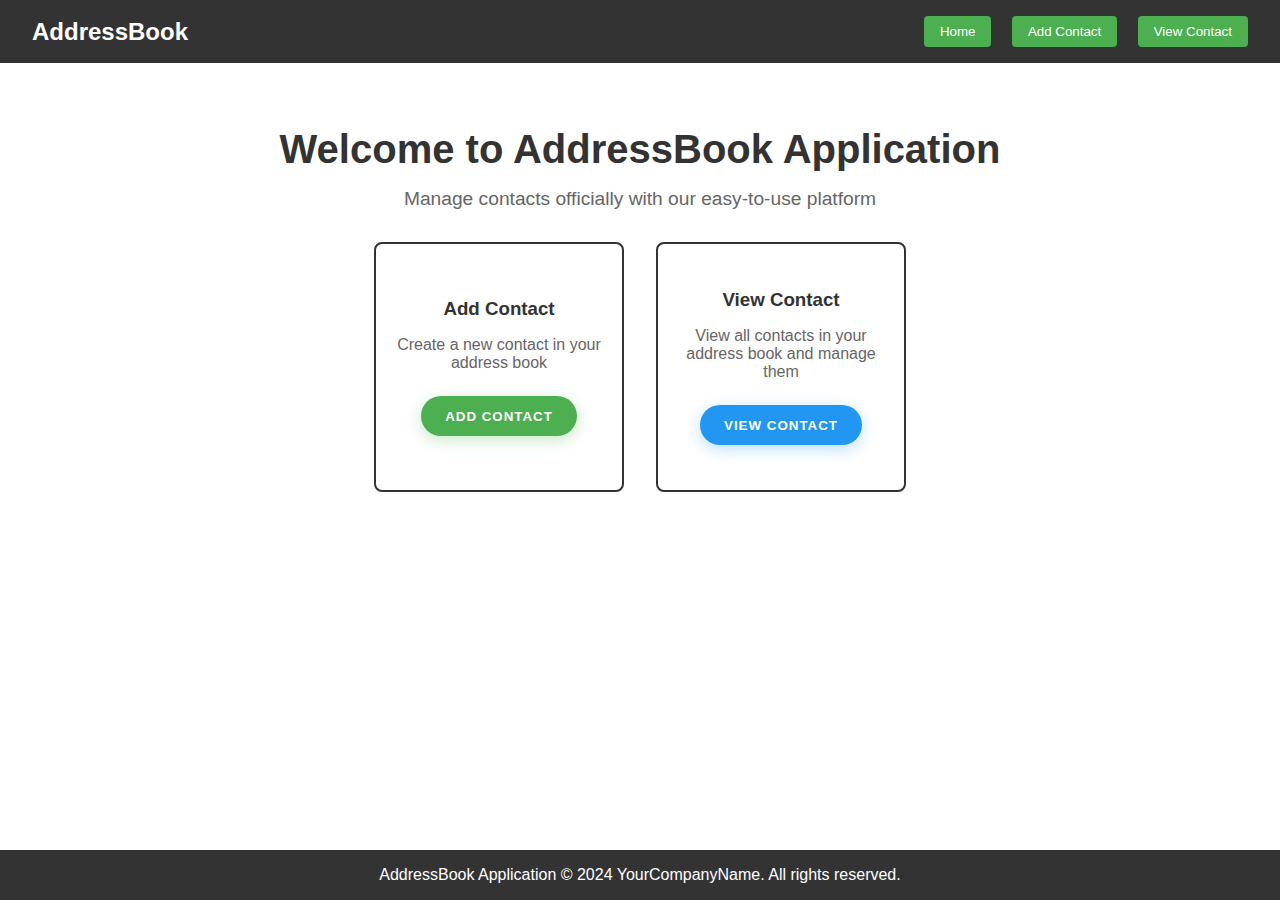
<file: index.html>
<!DOCTYPE html>
<html lang="en">
<head>
    <meta charset="UTF-8">
    <meta name="viewport" content="width=device-width, initial-scale=1.0">
    <title>AddressBook</title>
    <link rel="stylesheet" href="style.css">
</head>
<body>
    <header>
        <div class="logo">AddressBook</div>
        <div class="nav-buttons">
            <button onclick="window.location.href='index.html'">Home</button>
            <button onclick="window.location.href='addContact.html'">Add Contact</button>
            <button onclick="window.location.href='viewContact.html'">View Contact</button>
        </div>
    </header>

    <main>
        <div class="welcome-text">
            <h1>Welcome to AddressBook Application</h1>
            <p>Manage contacts officially with our easy-to-use platform</p>
        </div>

        <div class="action-boxes">
            <div class="box">
                <h3>Add Contact</h3>
                <p>Create a new contact in your address book</p>
                <button class="action-button add-btn" onclick="window.location.href='addContact.html'">Add Contact</button>
            </div>
            <div class="box">
                <h3>View Contact</h3>
                <p>View all contacts in your address book and manage them</p>
                <button class="action-button view-btn" onclick="window.location.href='viewContact.html'">View Contact</button>
            </div>
        </div>
    </main>

    <footer>
        <p>AddressBook Application © 2024 YourCompanyName. All rights reserved.</p>
    </footer>
    <script src="script.js"></script>
</body>
</html>
</file>
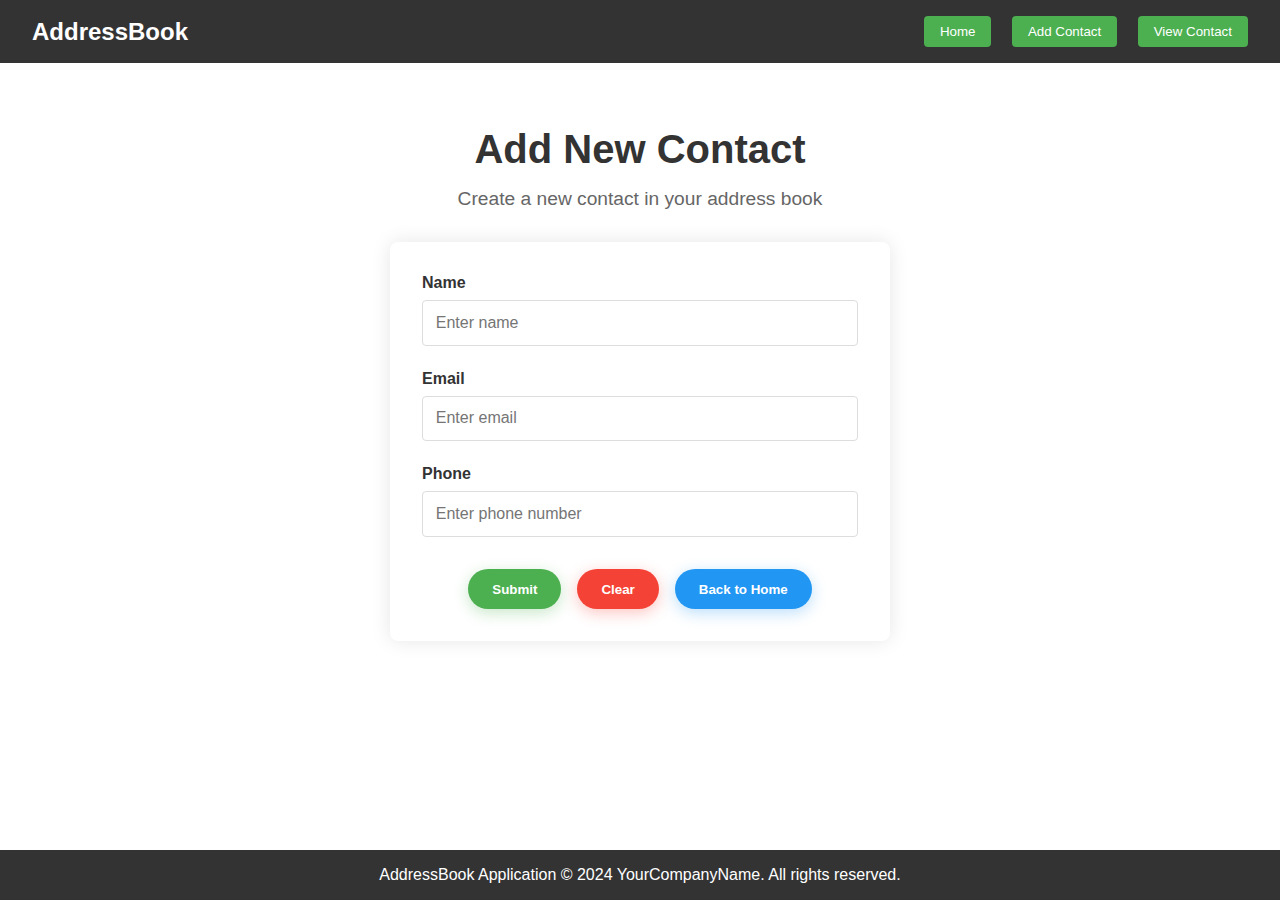
<file: addContact.html>
<!DOCTYPE html>
<html lang="en">
<head>
    <meta charset="UTF-8">
    <meta name="viewport" content="width=device-width, initial-scale=1.0">
    <title>Add Contact - AddressBook</title>
    <link rel="stylesheet" href="style.css">
</head>
<body>
    <header>
        <div class="logo">AddressBook</div>
        <div class="nav-buttons">
            <button onclick="window.location.href='index.html'">Home</button>
            <button onclick="window.location.href='addContact.html'">Add Contact</button>
            <button onclick="window.location.href='viewContact.html'">View Contact</button>
        </div>
    </header>

    <main>
        <div class="welcome-text">
            <h1>Add New Contact</h1>
            <p>Create a new contact in your address book</p>
        </div>

        <div class="contact-form">
            <form id="addContactForm" onsubmit="addContact(event)">
                <div class="form-group">
                    <label for="name">Name</label>
                    <input type="text" id="name" name="name" required placeholder="Enter name">
                </div>

                <div class="form-group">
                    <label for="email">Email</label>
                    <input type="email" id="email" name="email" required placeholder="Enter email">
                </div>

                <div class="form-group">
                    <label for="phone">Phone</label>
                    <input type="tel" id="phone" name="phone" required placeholder="Enter phone number">
                </div>

                <div class="button-group">
                    <button type="submit" class="submit-btn">Submit</button>
                    <button type="reset" class="clear-btn">Clear</button>
                    <button type="button" class="back-btn" onclick="window.location.href='index.html'">Back to Home</button>
                </div>
            </form>
        </div>
    </main>

    <footer>
        <p>AddressBook Application © 2024 YourCompanyName. All rights reserved.</p>
    </footer>
    <script src="api.js"></script>
    <script src="script.js"></script>
</body>
</html>
</file>
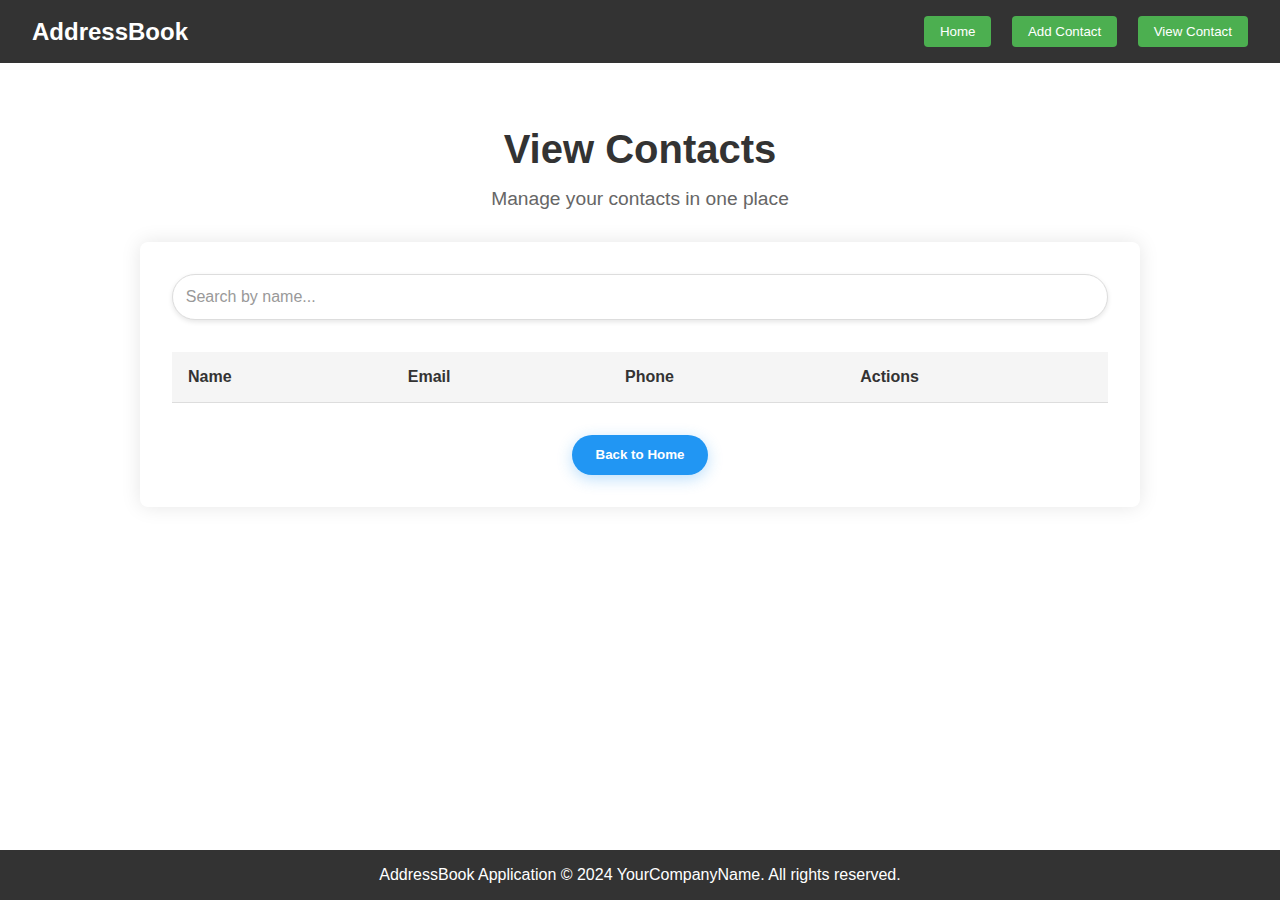
<file: viewContact.html>
<!DOCTYPE html>
<html lang="en">
<head>
    <meta charset="UTF-8">
    <meta name="viewport" content="width=device-width, initial-scale=1.0">
    <title>View Contacts - AddressBook</title>
    <link rel="stylesheet" href="style.css">
</head>
<body>
    <header>
        <div class="logo">AddressBook</div>
        <div class="nav-buttons">
            <button onclick="window.location.href='index.html'">Home</button>
            <button onclick="window.location.href='addContact.html'">Add Contact</button>
            <button onclick="window.location.href='viewContact.html'">View Contact</button>
        </div>
    </header>

    <main>
        <div class="welcome-text">
            <h1>View Contacts</h1>
            <p>Manage your contacts in one place</p>
        </div>

        <div class="contact-table-container">
            <div class="search-container">
                <input type="text" id="searchInput" placeholder="Search by name..." onkeyup="searchContacts()">
            </div>

            <table class="contact-table">
                <thead>
                    <tr>
                        <th>Name</th>
                        <th>Email</th>
                        <th>Phone</th>
                        <th>Actions</th>
                    </tr>
                </thead>
                <tbody id="contactTableBody">
                    <!-- Contacts will be dynamically added here -->
                </tbody>
            </table>
            <div class="button-group">
                <button class="back-btn" onclick="window.location.href='index.html'">Back to Home</button>
            </div>
        </div>
    </main>

    <footer>
        <p>AddressBook Application © 2024 YourCompanyName. All rights reserved.</p>
    </footer>
    <script src="api.js"></script>
    <script src="script.js"></script>
</body>
</html>
</file>
<file: style.css>
* {
    margin: 0;
    padding: 0;
    box-sizing: border-box;
    font-family: Arial, sans-serif;
}

body {
    min-height: 100vh;
    display: flex;
    flex-direction: column;
}

header {
    background-color: #333;
    color: white;
    padding: 1rem 2rem;
    display: flex;
    justify-content: space-between;
    align-items: center;
}

.logo {
    font-size: 1.5rem;
    font-weight: bold;
}

.nav-buttons button {
    padding: 0.5rem 1rem;
    margin-left: 1rem;
    border: none;
    border-radius: 4px;
    cursor: pointer;
    background-color: #4CAF50;
    color: white;
    transition: all 0.3s ease;
}

.nav-buttons button:hover {
    background-color: #45a049;
    transform: translateY(-2px);
}

main {
    flex: 1;
    padding: 2rem;
    text-align: center;
}

.welcome-text {
    margin: 2rem 0;
}

.welcome-text h1 {
    font-size: 2.5rem;
    margin-bottom: 1rem;
    color: #333;
}

.welcome-text p {
    font-size: 1.2rem;
    color: #666;
    margin-bottom: 2rem;
}

.action-boxes {
    display: flex;
    justify-content: center;
    gap: 2rem;
    margin-top: 2rem;
}

.box {
    width: 250px;
    height: 250px;
    border: 2px solid #333;
    border-radius: 8px;
    display: flex;
    flex-direction: column;
    justify-content: center;
    align-items: center;
    padding: 1rem;
    transition: all 0.3s ease;
}

.box:hover {
    transform: translateY(-5px);
    box-shadow: 0 5px 15px rgba(0, 0, 0, 0.1);
}

.box h3 {
    margin-bottom: 1rem;
    color: #333;
}

.box p {
    margin-bottom: 1.5rem;
    color: #666;
}

.action-button {
    padding: 0.8rem 1.5rem;
    border: none;
    border-radius: 25px;
    font-weight: bold;
    cursor: pointer;
    transition: all 0.3s ease;
    text-transform: uppercase;
    letter-spacing: 1px;
}

.add-btn {
    background-color: #4CAF50;
    color: white;
    box-shadow: 0 4px 15px rgba(76, 175, 80, 0.3);
}

.add-btn:hover {
    background-color: #45a049;
    transform: translateY(-2px);
    box-shadow: 0 6px 20px rgba(76, 175, 80, 0.4);
}

.view-btn {
    background-color: #2196F3;
    color: white;
    box-shadow: 0 4px 15px rgba(33, 150, 243, 0.3);
}

.view-btn:hover {
    background-color: #1976D2;
    transform: translateY(-2px);
    box-shadow: 0 6px 20px rgba(33, 150, 243, 0.4);
}

.contact-form {
    max-width: 500px;
    margin: 2rem auto;
    padding: 2rem;
    border-radius: 8px;
    box-shadow: 0 0 20px rgba(0, 0, 0, 0.1);
    background-color: white;
}

.form-group {
    margin-bottom: 1.5rem;
    text-align: left;
}

.form-group label {
    display: block;
    margin-bottom: 0.5rem;
    font-weight: bold;
    color: #333;
}

.form-group input {
    width: 100%;
    padding: 0.8rem;
    border: 1px solid #ddd;
    border-radius: 4px;
    font-size: 1rem;
    transition: all 0.3s ease;
}

.form-group input:focus {
    outline: none;
    border-color: #4CAF50;
    box-shadow: 0 0 5px rgba(76, 175, 80, 0.2);
}

.button-group {
    display: flex;
    gap: 1rem;
    justify-content: center;
    margin-top: 2rem;
}

.submit-btn, .clear-btn, .back-btn {
    padding: 0.8rem 1.5rem;
    border: none;
    border-radius: 25px;
    cursor: pointer;
    font-weight: bold;
    transition: all 0.3s ease;
}

.submit-btn {
    background-color: #4CAF50;
    color: white;
    box-shadow: 0 4px 15px rgba(76, 175, 80, 0.3);
}

.clear-btn {
    background-color: #f44336;
    color: white;
    box-shadow: 0 4px 15px rgba(244, 67, 54, 0.3);
}

.back-btn {
    background-color: #2196F3;
    color: white;
    box-shadow: 0 4px 15px rgba(33, 150, 243, 0.3);
}

.submit-btn:hover,
.clear-btn:hover,
.back-btn:hover {
    transform: translateY(-2px);
    box-shadow: 0 6px 20px rgba(0, 0, 0, 0.2);
}

footer {
    background-color: #333;
    color: white;
    text-align: center;
    padding: 1rem;
    margin-top: auto;
}

/* Table Styles */
.contact-table-container {
    max-width: 1000px;
    margin: 2rem auto;
    padding: 2rem;
    background-color: white;
    border-radius: 8px;
    box-shadow: 0 0 20px rgba(0, 0, 0, 0.1);
}

.contact-table {
    width: 100%;
    border-collapse: collapse;
    margin-bottom: 2rem;
    background-color: white;
}

.contact-table th,
.contact-table td {
    padding: 1rem;
    text-align: left;
    border-bottom: 1px solid #ddd;
}

.contact-table th {
    background-color: #f5f5f5;
    font-weight: bold;
    color: #333;
}

.contact-table tr:hover {
    background-color: #f9f9f9;
}

.contact-table td button {
    padding: 0.5rem 1rem;
    border: none;
    border-radius: 4px;
    cursor: pointer;
    margin-right: 0.5rem;
    font-weight: bold;
}

.edit-btn {
    background-color: #2196F3;
    color: white;
}

.edit-btn:hover {
    background-color: #1976D2;
}

.delete-btn {
    background-color: #f44336;
    color: white;
}

.delete-btn:hover {
    background-color: #d32f2f;
}

/* Search bar styles */
.search-container {
    margin-bottom: 2rem;
    text-align: left;
}

.search-container input {
    width: 100%;
    padding: 0.8rem;
    border: 1px solid #ddd;
    border-radius: 25px;
    font-size: 1rem;
    transition: all 0.3s ease;
    box-shadow: 0 2px 5px rgba(0, 0, 0, 0.1);
}

.search-container input:focus {
    outline: none;
    border-color: #4CAF50;
    box-shadow: 0 2px 10px rgba(76, 175, 80, 0.2);
}

.search-container input::placeholder {
    color: #999;
}
</file>
